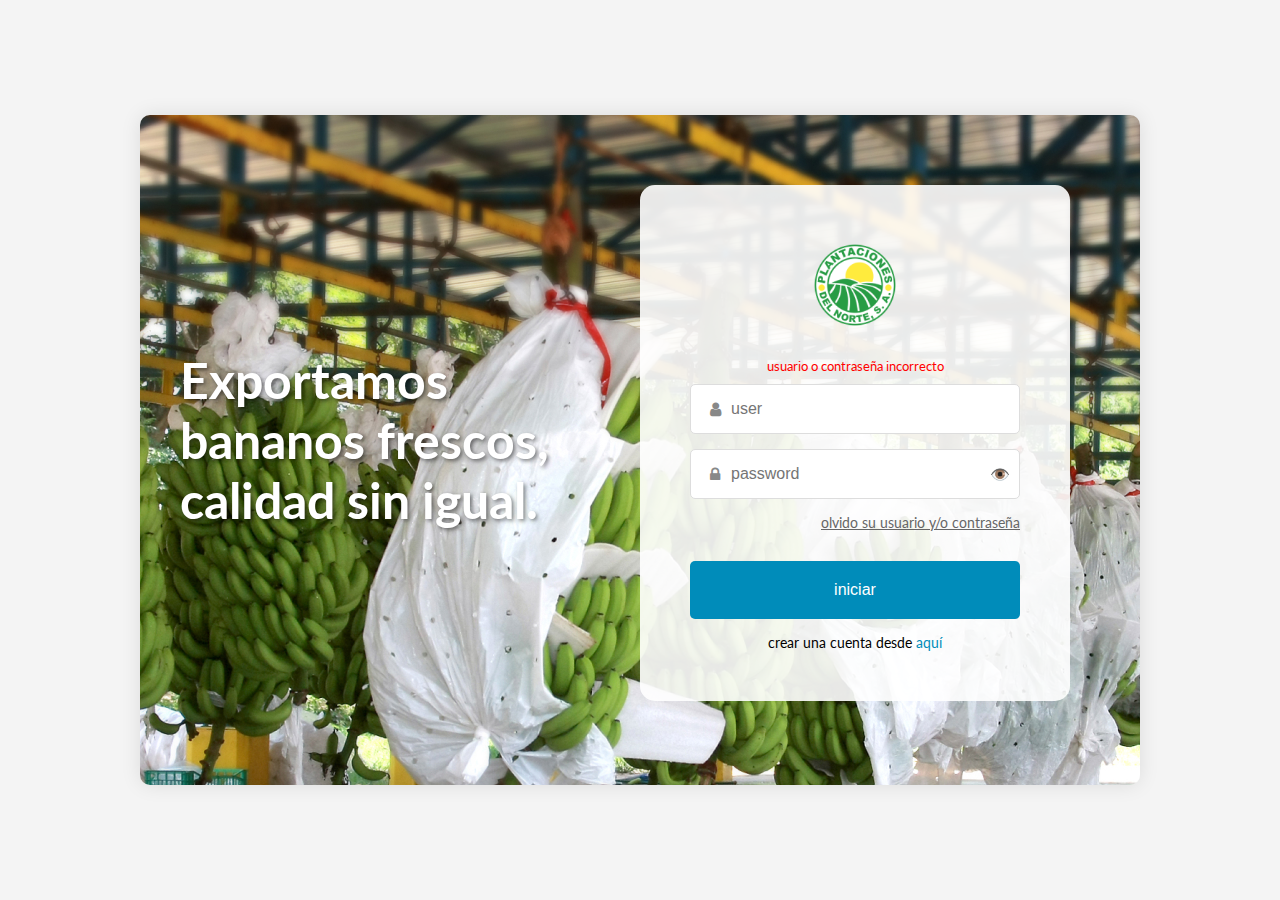
<file: index.html>
<!DOCTYPE html>
<html lang="es">
<head>
    <meta charset="UTF-8">
    <meta name="viewport" content="width=device-width, initial-scale=1.0">
    <link rel="stylesheet" href="./css/font-awesome.min.css">
    <link rel="stylesheet" href="./css/site.css">
    <link rel="preconnect" href="https://fonts.googleapis.com">
    <link rel="preconnect" href="https://fonts.gstatic.com" crossorigin>
    <link href="https://fonts.googleapis.com/css2?family=Lato:ital,wght@0,100;0,300;0,400;0,700;0,900;1,100;1,300;1,400;1,700;1,900&display=swap" rel="stylesheet">    
    <title>Exportamos bananos frescos</title>    
</head>
<body>
    <div class="container">
        <div class="banner">
            <h1>Exportamos<br>bananos frescos,<br>calidad sin igual.</h1>
        </div>
        <div class="login-form">
            <div class="logo">
                <img src="./img/logo.png" alt="Plantagiones del Norte S.A.">
            </div>
            <div class="error-message" role="alert">usuario o contraseña incorrecto</div>
            <form>
                <div class="form-group">
                    <i class="fa fa-user" aria-hidden="true"></i>
                    <input type="text" id="username" name="username" placeholder="user" required>
                </div>
                <div class="form-group">
                    <i class="fa fa-lock" aria-hidden="true"></i>
                    <input type="password" id="password" name="password" placeholder="password" required>
                    <span class="password-toggle" onclick="togglePassword()">👁️</span>
                </div>
                <div class="forgot-password">
                    <a href="#">olvido su usuario y/o contraseña</a>
                </div>
                <button type="submit" class="login-button">iniciar</button>
            </form>
            <div class="create-account">
                crear una cuenta desde <a href="#">aquí</a>
            </div>
        </div>
    </div>
    <script>
        function togglePassword() {
            var passwordInput = document.getElementById("password");
            var toggleIcon = document.querySelector(".password-toggle");
            if (passwordInput.type === "password") {
                passwordInput.type = "text";
                toggleIcon.textContent = "👁️‍🗨️";
            } else {
                passwordInput.type = "password";
                toggleIcon.textContent = "👁️";
            }
        }
    </script>
</body>
</html>
</file>
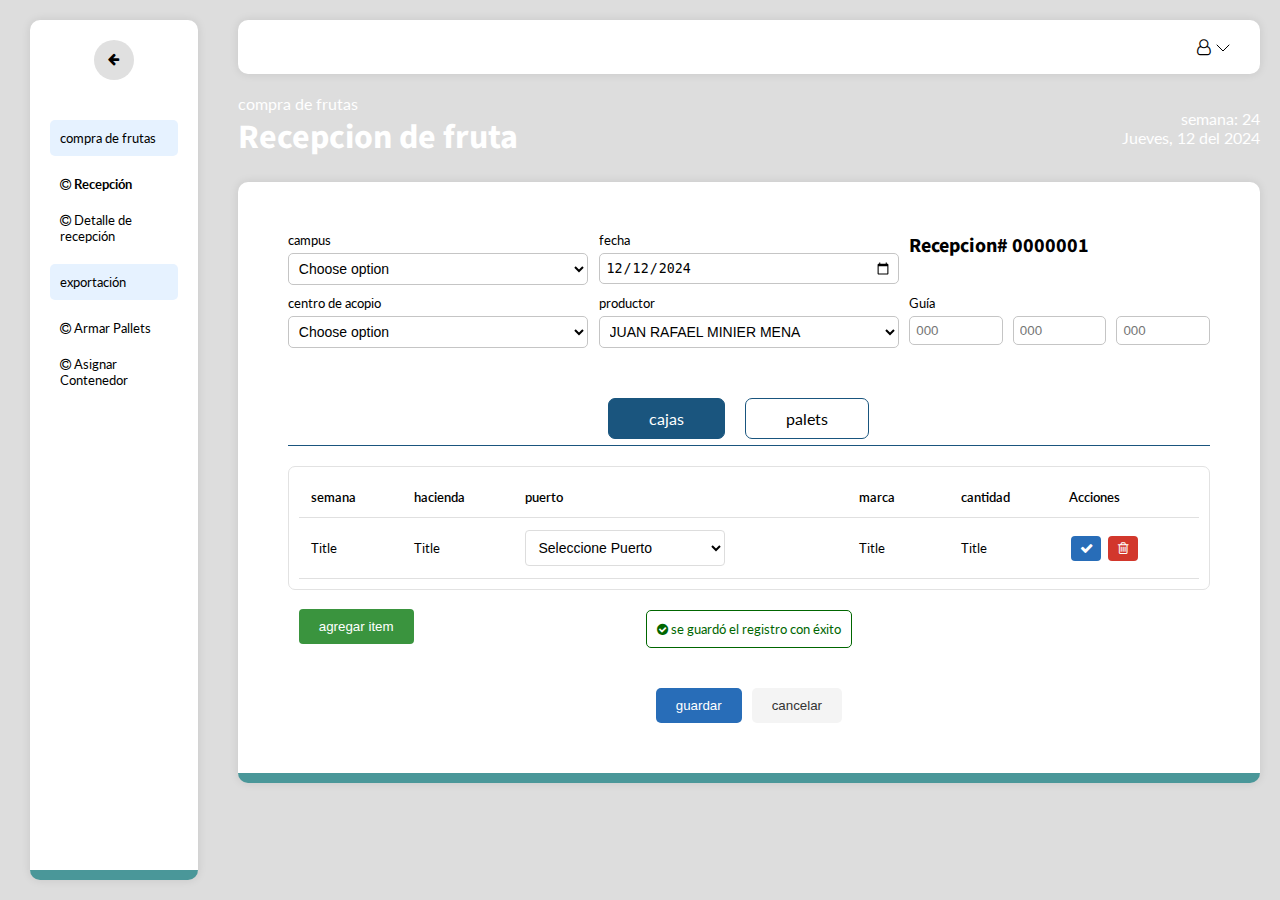
<file: cajas.html>
<!DOCTYPE html>
<html lang="es">
<head>
    <meta charset="UTF-8">
    <meta name="viewport" content="width=device-width, initial-scale=1.0">
    <link rel="preconnect" href="https://fonts.googleapis.com">
    <link rel="stylesheet" href="./css/dash.css">
    <link rel="stylesheet" href="./css/table.css">
    <script type="text/javascript" src="./js/table.js"></script>
    <link rel="stylesheet" href="./css/font-awesome.min.css">
    <link rel="preconnect" href="https://fonts.gstatic.com" crossorigin>
    <link href="https://fonts.googleapis.com/css2?family=Lato:ital,wght@0,100;0,300;0,400;0,700;0,900;1,100;1,300;1,400;1,700;1,900&display=swap" rel="stylesheet">
    <link href="https://fonts.googleapis.com/css2?family=Lato:ital,wght@0,100;0,300;0,400;0,700;0,900;1,100;1,300;1,400;1,700;1,900&family=Source+Sans+3:ital,wght@0,200..900;1,200..900&display=swap" rel="stylesheet">
    <title>Recepcion de fruta</title>
   
</head>
<body>
    <aside class="sidebar">
        <button class="sidebar-toggle" aria-label="Toggle Sidebar">
            <i class="fa fa-bars" aria-hidden="true"></i>
            <i class="fa fa-arrow-left" aria-hidden="true"></i>
        </button>
        <div class="menu-section">
            <div class="menu-title"><i class="fa fa-cog" aria-hidden="true"></i><span>compra de frutas</span></div>
            <div class="menu-item active"><i class="fa fa-copyright" aria-hidden="true"></i> <span> Recepción</span></div>
            <div class="menu-item"><i class="fa fa-copyright" aria-hidden="true"></i> <span> Detalle de recepción</span></div>
        </div>
        <div class="menu-section">
            <div class="menu-title"><i class="fa fa-cog" aria-hidden="true"></i><span>exportación</span></div>
            <div class="menu-item"><i class="fa fa-copyright" aria-hidden="true"></i><span> Armar Pallets</span> </div>
            <div class="menu-item"><i class="fa fa-copyright" aria-hidden="true"></i> <span></span> Asignar Contenedor</div></span></div>
        </div>
    </aside>
    <main class="main-content">
        <div class="main-content-header">
            <div class="user-menu">
                <div class="user-icon" id="userMenuToggle" aria-haspopup="true" aria-expanded="false">
                    <i class="fa fa-user-o" aria-hidden="true"></i>
                    <img src="./img/chevron-down.svg" />
                </div>
                <div class="popup-menu" id="popupMenu" role="menu">
                    <div class="user-info">
                        <div class="user-name">Michael Jiménez</div>
                        <div class="user-role">Administrador</div>
                    </div>
                    <ul class="menu-options">
                        <li role="menuitem">
                            <span class="menu-icon">€</span>
                            menu option 1
                        </li>
                        <li role="menuitem">
                            <span class="menu-icon">€</span>
                            menu option 2
                        </li>
                    </ul>
                </div>
            </div>
        </div>
        <div class="header">
            <div>
                <div>compra de frutas</div>
                <h1 class="title source-sans-3-700">Recepcion de fruta</h1>
            </div>
            <div class="date">
                <div>semana: 24</div>
                <div>Jueves, 12 del 2024</div>
            </div>
        </div>
        <div class="main-content-form">
            <form>
                <div class="form-container">
                    <div class="form-group">
                        <label for="campus">campus</label>
                        <select id="campus" required>
                            <option value="">Choose option</option>
                        </select>
                    </div>
                    <div class="form-group">
                        <label for="fecha">fecha</label>
                        <input type="date" id="fecha" value="2024-12-12" required>
                    </div>
                    <div class="form-group">
                        <label for="recepcion" class="recepcion-number source-sans-3-700">Recepcion# 0000001</label>
                    </div>
                    <div class="form-group">
                        <label for="centro">centro de acopio</label>
                        <select id="centro" required>
                            <option value="">Choose option</option>
                        </select>
                    </div>
                    <div class="form-group">
                        <label for="productor">productor</label>
                        <select id="productor" required>
                            <option value="">Choose option</option>
                            <option value="0">Seleccione Productor</option>
	<option selected="selected" value="00022">JUAN RAFAEL  MINIER MENA</option>
	<option value="00068">FINCA BILLY</option>
	<option value="00070">FINCA FERNANDEZ</option>
	<option value="00071">FINCA MOTA</option>
	<option value="00072">FINCA YAQUE</option>
	<option value="00077">BANELINO S,A,</option>
	<option value="00174">JUAN CARLOS FILPO CASTILLO</option>
	<option value="01184">HAROLD ROBLES</option>
	<option value="01223">GRUPO BANAMIEL, S.A.S.</option>
	<option value="01273">ASOCIACION DE PRODUCTORES DE BANANOS LAS MERCEDES, Inc.</option>
	<option value="01420">FINCA LIMONES</option>
	<option value="01487">ASOBANU, S.A</option>
	<option value="01691">MANUEL ANDRES PEREZ VASQUEZ</option>
	<option value="01799">ASOCIACION  AGRICOLA NOROESTANA  INC (ASOANOR)</option>
	<option value="01854">ASOC. DE PRODUCTORES EXPORTADORES DE BANANO DE MONTECRISTI</option>
	<option value="01855">PLANTACIONES AGRICOLAS MANZANILLO S.R.L.</option>
	<option value="02187">JOSE DOLORES TAVAREZ TAVAREZ</option>
	<option value="02244">KELLISA II S A</option>
	<option value="02252">BANANOSA, S.A.</option>
	<option value="02326">ASOCIACION DE PRODUCTORES DE FRUTAS DEL NOROESTE INC</option>
	<option value="02387">ED &amp; RAC PRODUCCIONES BANANERAS, SRL</option>
	<option value="02434">Hispaniola Fresh Fruit Co. S.A.</option>
	<option value="02663">ASOCIACION DE BANANEROS DE GUATAPANAL (ASOBAGUA)</option>
	<option value="02962">Global Banana Fruit, S.R.L.</option>
	<option value="02997">ASOCIACION AGRICOLA MONTE DE SION, INC</option>
	<option value="03044">ASOCIACION DE PRODUCTORES AGRICOLAS ABRAHAM RODRIGUEZ, Inc.</option>
	<option value="03048">PLANTACIONES AGRICOLAS MANZANILLO, SRL-FINCA VILLA SINDA</option>
	<option value="03054">APROBAPAVER</option>
	<option value="03110">Filpo Agroindustrial SRL</option>
	<option value="03142">Asociación de productores Agrícolas Colibrí (APROACO).</option>
	<option value="03144">Cooperativa Agropecuaria de los empleados de Ekoban, Inc.</option>
	<option value="03146">AMERICO AUGUSTO RODRIGUEZ RODRIGUEZ</option>
	<option value="03152">COOPERATIVA AGROPECUARIA Y DE SERVICIOS MULTIPLES DE BANANEROS DOMINICANOS</option>
	<option value="03153">Asociacion de Agricultores Ramon Antonio Cruz, Inc.</option>
	<option value="03154">ALBA YUDI SANCHEZ ESPINAL</option>
	<option value="03157">DOLORES NEREIDA ALFAU</option>
	<option value="03160">PLANTACIONES JORGE SRL</option>
	<option value="03161">Finca La Bendicion De Dios</option>
	<option value="03162">ASOCIACION DE PRODUCTORES BANANOS DEL YAQUE</option>
	<option value="03164">JULITA BEATRIZ COMA MINGUEZ</option>
	<option value="03166">Christian Gonell Cruz</option>
	<option value="03167">PROYECTO BANANERO DEL NOROESTE PROBANOR SRL</option>
	<option value="03168">ASOCIACION DE PEQUEÑOS PRODUCTORES LA SANTA CRUZ, INC</option>
	<option value="03174">AGROPECUARIA LA VIGIA SRL</option>
	<option value="03179">SIANFFREY CRUZ CEBALLO-HACIENDA CRUZ AGROINDUSTRIAL</option>
	<option value="03188">PORFIRIO DE JESUS ACOSTA GIL</option>
	<option value="03189">ASOCIACION AGRICOLA BANANA DULCE, INC</option>
	<option value="03190">LIMONES BIOLOGICOS DE SOSA SRL</option>
	<option value="03193">FERNANDO ANTONIO ESTEVEZ ESTEVEZ</option>
	<option value="03195">Asociacion de Productores y Exportadores Agroecologicos</option>
	<option value="03196">ASOCIACION DE BANANEROS DE LA LINEA, INC.</option>
                        </select>
                    </div>
                    <div class="form-group">
                        <label>Guía</label>
                        <div style="display: flex; gap: 10px;">
                            <input type="text" placeholder="000" style="width: 33%;">
                            <input type="text" placeholder="000" style="width: 33%;">
                            <input type="text" placeholder="000" style="width: 33%;">
                        </div>
                    </div>
                </div>
                <div class="tabs">
                    <div class="tab active">cajas</div>
                    <div class="tab">palets</div>
                </div>
                <div class="container-table">
                    <table id="editableTable">
                        <thead>
                            <tr>
                                <th>semana</th>
                                <th>hacienda</th>
                                <th>puerto</th>
                                <th>marca</th>
                                <th>cantidad</th>
                                <th>Acciones</th>
                            </tr>
                        </thead>
                        <tbody>
                            <tr>
                                <td class="editable" contenteditable="true" data-label="semana">Title</td>
                                <td class="editable" contenteditable="true" data-label="hacienda">Title</td>
                                <td data-label="puerto">
                                    <select>
                                        <option value="0">Seleccione Puerto</option>
                                        <option value="049">AEROPUERTO JUAN SANTA MARIA</option>
                                        <option value="012">ANTWERP</option>
                                        <option value="060">DUBLIN</option>
                                        <option value="026">HAMBURG</option>
                                        <option value="047">HELSINGBORG, SWEDEN</option>
                                        <option value="007">PORTSMOUTH</option>
                                        <option value="002">PUERTO MANZANILLO</option>
                                        <option value="048">ROTTERDAM</option>
                                        <option value="054">VLISSINGEN, FLUSHING</option>
                                    </select>
                                </td>
                                <td class="editable" contenteditable="true" data-label="marca">Title</td>
                                <td class="editable" contenteditable="true" data-label="cantidad">Title</td>
                                <td data-label="Acciones">
                                    <button class="button button-primary update-btn"><i class="fa fa-check" aria-hidden="true"></i></button>
                                    <button class="button delete-btn"><i class="fa fa-trash-o" aria-hidden="true"></i></button>
                                </td>
                            </tr>
                        </tbody>
                    </table>
                    <button class="add-row">agregar item</button>

                    <div class="popup-overlay" id="deleteConfirmPopup">
                        <div class="popup">
                            <p>¿Está seguro de que desea eliminar esta fila?</p>
                            <button class="popup-btn popup-btn-confirm" id="confirmDelete">Sí, eliminar</button>
                            <button class="popup-btn popup-btn-cancel" id="cancelDelete">Cancelar</button>
                        </div>
                    </div>
                
                </div>
                <div>
                <div class="content-message">    
                    <div class="success-message">
                        <i class="fa fa-check-circle" aria-hidden="true"></i> se guardó el registro con éxito
                    </div>
                </div>
                <div class="button-group">
                    <button type="submit" class="button button-primary">guardar</button>
                    <button type="button" class="button button-secondary">cancelar</button>
                </div>
            </form>
        </div>
    </main>
    <script>
        const userMenuToggle = document.getElementById('userMenuToggle');
        const popupMenu = document.getElementById('popupMenu');

        userMenuToggle.addEventListener('click', function() {
            popupMenu.classList.toggle('show');
            this.setAttribute('aria-expanded', popupMenu.classList.contains('show'));
        });

        document.addEventListener('click', function(event) {
            if (!userMenuToggle.contains(event.target) && !popupMenu.contains(event.target)) {
                popupMenu.classList.remove('show');
                userMenuToggle.setAttribute('aria-expanded', 'false');
            }
        });
        
        document.querySelector('.sidebar-toggle').addEventListener('click', function() {
            document.querySelector('.sidebar').classList.toggle('collapsed');
        });
    </script>
</body>
</html>
</file>
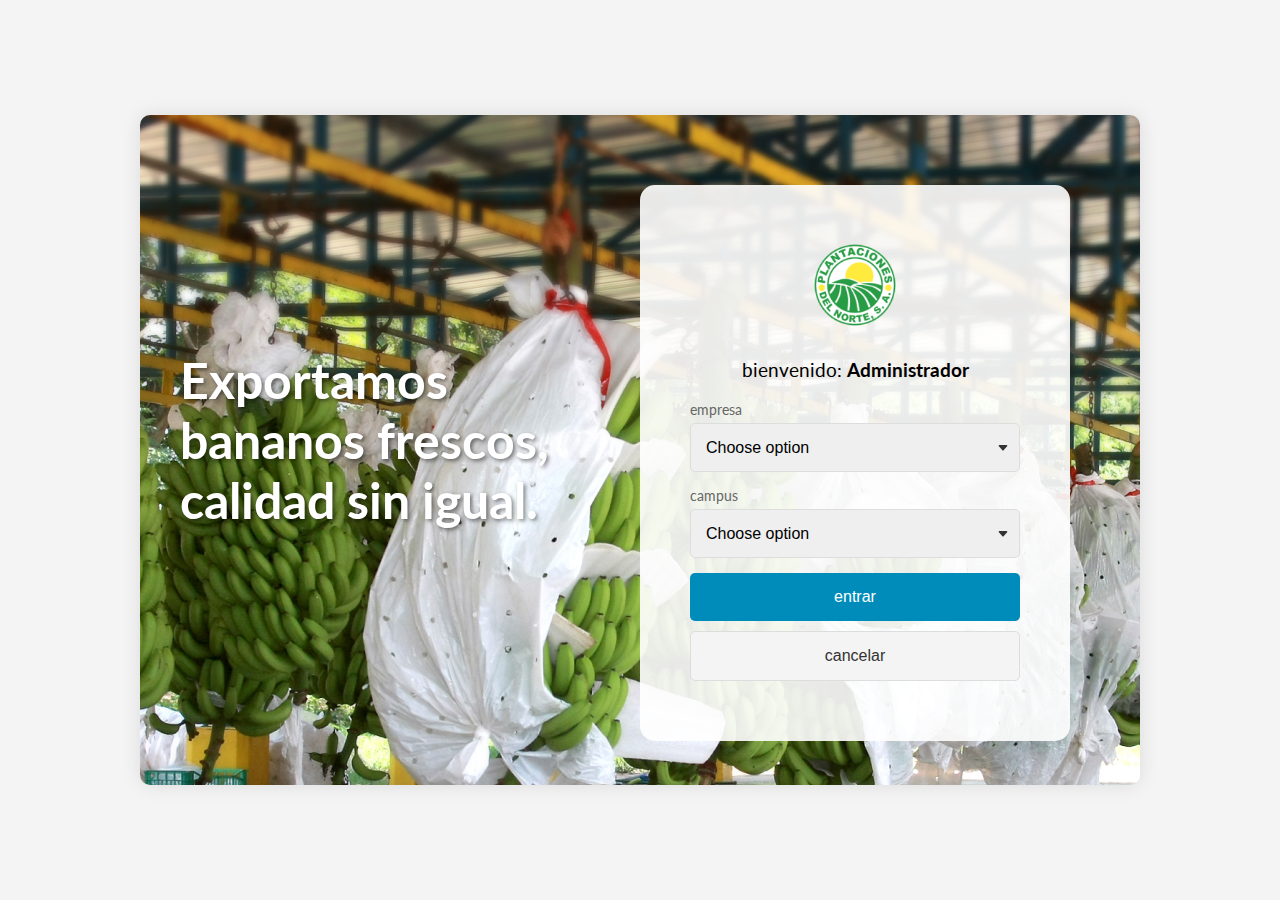
<file: campus.html>
<!DOCTYPE html>
<html lang="es">
<head>
    <meta charset="UTF-8">
    <meta name="viewport" content="width=device-width, initial-scale=1.0">
    <title>Exportamos bananos frescos</title>
    <link rel="stylesheet" href="./css/site.css">
    <link rel="preconnect" href="https://fonts.googleapis.com">
    <link rel="preconnect" href="https://fonts.gstatic.com" crossorigin>
    <link href="https://fonts.googleapis.com/css2?family=Lato:ital,wght@0,100;0,300;0,400;0,700;0,900;1,100;1,300;1,400;1,700;1,900&display=swap" rel="stylesheet">    
</head>
<body>
    <div class="container">
        <div class="banner">
            <h1>Exportamos<br>bananos frescos,<br>calidad sin igual.</h1>
        </div>
        <div class="login-form">
            <div class="logo">
                <img src="./img/logo.png" alt="Plantagiones del Norte S.A.">
            </div>
            <div class="welcome-message">
                <p>bienvenido: <strong>Administrador</strong></p>
            </div>
            <form>
                <div class="form-group">
                    <label for="empresa">empresa</label>
                    <select id="empresa" name="empresa" required>
                        <option value="">Choose option</option>
                        <option value="empresa1">Empresa 1</option>
                        <option value="empresa2">Empresa 2</option>
                    </select>
                </div>
                <div class="form-group">
                    <label for="campus">campus</label>
                    <select id="campus" name="campus" required>
                        <option value="">Choose option</option>
                        <option value="campus1">Campus 1</option>
                        <option value="campus2">Campus 2</option>
                    </select>
                </div>
                <button type="submit" class="button button-primary">entrar</button>
                <button type="button" class="button button-secondary">cancelar</button>
            </form>
            
        </div>
    </div>
</body>
</html>
</file>
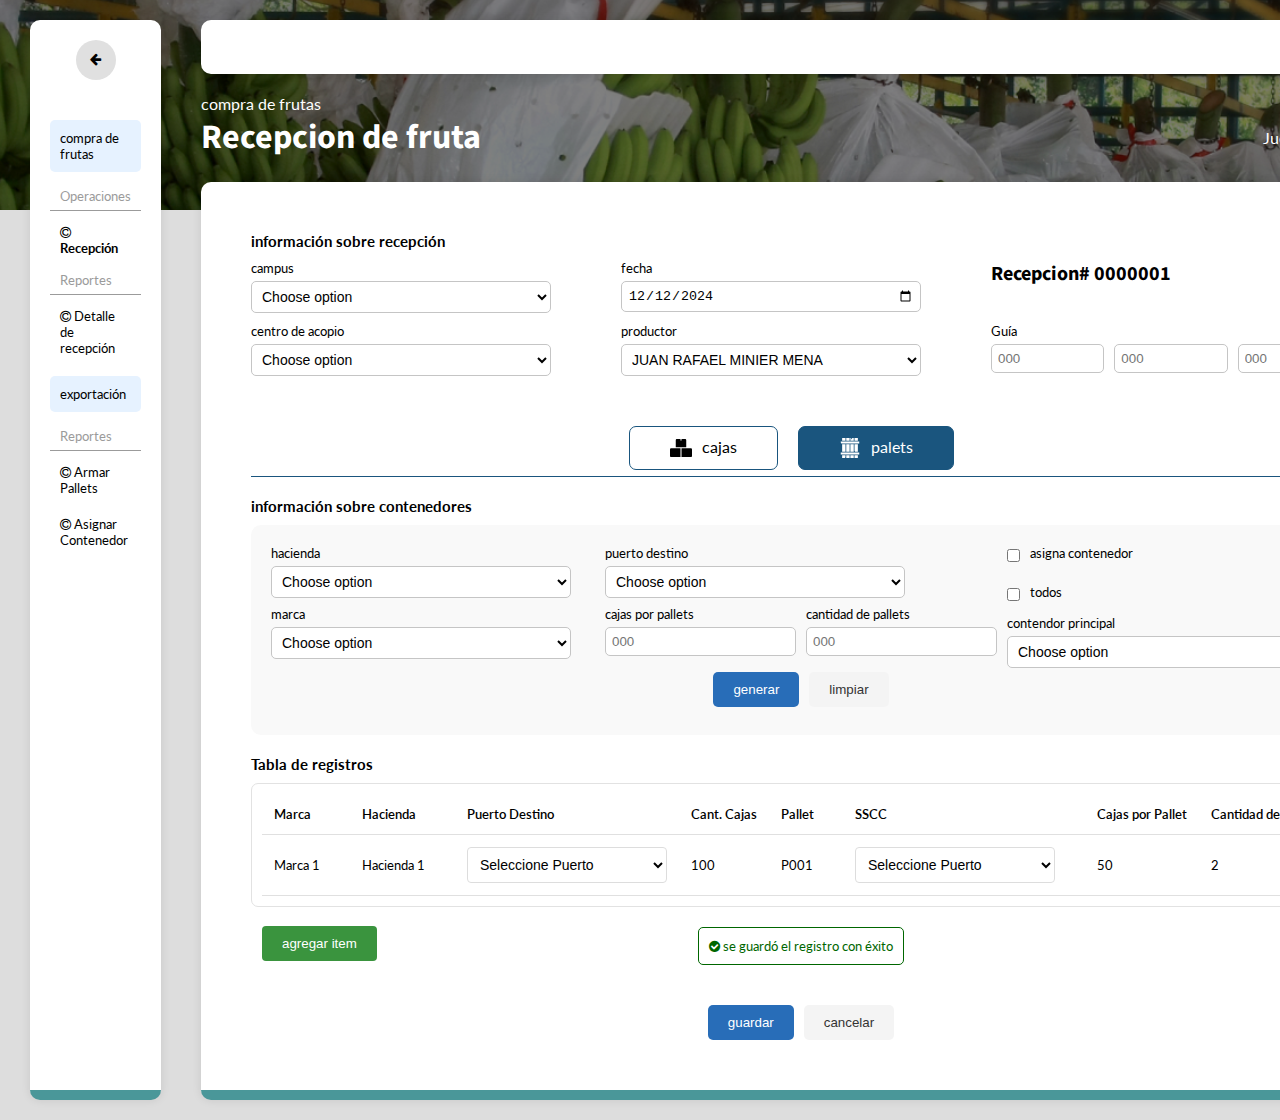
<file: pallets.html>
<!DOCTYPE html>
<html lang="es">
<head>
    <meta charset="UTF-8">
    <meta name="viewport" content="width=device-width, initial-scale=1.0">
    <link rel="preconnect" href="https://fonts.googleapis.com">
    <link rel="stylesheet" href="./css/dash.css">
    <link rel="stylesheet" href="./css/table.css">
    <script type="text/javascript" src="./js/tablePallets.js"></script>
    <link rel="stylesheet" href="./css/font-awesome.min.css">
    <link rel="preconnect" href="https://fonts.gstatic.com" crossorigin>
    <link href="https://fonts.googleapis.com/css2?family=Lato:ital,wght@0,100;0,300;0,400;0,700;0,900;1,100;1,300;1,400;1,700;1,900&display=swap" rel="stylesheet">
    <link href="https://fonts.googleapis.com/css2?family=Lato:ital,wght@0,100;0,300;0,400;0,700;0,900;1,100;1,300;1,400;1,700;1,900&family=Source+Sans+3:ital,wght@0,200..900;1,200..900&display=swap" rel="stylesheet">
    <title>Recepcion de fruta</title>
   
</head>
<body>
    <div class="backimage"></div>
    <aside class="sidebar">
        <button class="sidebar-toggle" aria-label="Toggle Sidebar">
            <i class="fa fa-bars" aria-hidden="true"></i>
            <i class="fa fa-arrow-left" aria-hidden="true"></i>
        </button>
        <div class="menu-section">
            <div class="menu-title"><i class="fa fa-cog" aria-hidden="true"></i><span>compra de frutas</span></div>
            <div class="menu-sub-item"><span>Operaciones</span></div>
            <div class="menu-item active"><i class="fa fa-copyright" aria-hidden="true"></i> <span> Recepción</span></div>
            <div class="menu-sub-item"><span>Reportes</span></div>
            <div class="menu-item"><i class="fa fa-copyright" aria-hidden="true"></i> <span> Detalle de recepción</span></div>
        </div>
        <div class="menu-section">
            <div class="menu-title"><i class="fa fa-cog" aria-hidden="true"></i><span>exportación</span></div>
            <div class="menu-sub-item"><span>Reportes</span></div>
            <div class="menu-item"><i class="fa fa-copyright" aria-hidden="true"></i><span> Armar Pallets</span> </div>
            <div class="menu-item"><i class="fa fa-copyright" aria-hidden="true"></i> <span></span> Asignar Contenedor</div></span></div>
        </div>
    </aside>
    <main class="main-content">
        <div class="main-content-header">
            <div class="user-menu">
                <div class="user-icon" id="userMenuToggle" aria-haspopup="true" aria-expanded="false">
                    <i class="fa fa-user-o" aria-hidden="true"></i>
                    <img src="./img/chevron-down.svg" />
                </div>
                <div class="popup-menu" id="popupMenu" role="menu">
                    <div class="user-info">
                        <div class="user-name">Michael Jiménez</div>
                        <div class="user-role">Administrador</div>
                    </div>
                    <ul class="menu-options">
                        <li role="menuitem">
                            <span class="menu-icon">€</span>
                            menu option 1
                        </li>
                        <li role="menuitem">
                            <span class="menu-icon">€</span>
                            menu option 2
                        </li>
                    </ul>
                </div>
            </div>
        </div>
        <div class="header">
            <div>
                <div>compra de frutas</div>
                <h1 class="title source-sans-3-700">Recepcion de fruta</h1>
            </div>
            <div class="date">
                <div>semana: 24</div>
                <div>Jueves, 12 del 2024</div>
            </div>
        </div>
        <div class="main-content-form">
            <form>
                <h3>información sobre recepción</h3>
                <div class="form-container">
                    <div class="form-group">
                        <label for="campus">campus</label>
                        <select id="campus" required>
                            <option value="">Choose option</option>
                        </select>
                    </div>
                    <div class="form-group">
                        <label for="fecha">fecha</label>
                        <input type="date" id="fecha" value="2024-12-12" required>
                    </div>
                    <div class="form-group">
                        <label for="recepcion" class="recepcion-number source-sans-3-700">Recepcion# 0000001</label>
                    </div>
                    <div class="form-group">
                        <label for="centro">centro de acopio</label>
                        <select id="centro" required>
                            <option value="">Choose option</option>
                        </select>
                    </div>
                    <div class="form-group">
                        <label for="productor">productor</label>
                        <select id="productor" required>
                            <option value="">Choose option</option>
                            <option value="0">Seleccione Productor</option>
	<option selected="selected" value="00022">JUAN RAFAEL  MINIER MENA</option>
	<option value="00068">FINCA BILLY</option>
	<option value="00070">FINCA FERNANDEZ</option>
	<option value="00071">FINCA MOTA</option>
	<option value="00072">FINCA YAQUE</option>
	<option value="00077">BANELINO S,A,</option>
	<option value="00174">JUAN CARLOS FILPO CASTILLO</option>
	<option value="01184">HAROLD ROBLES</option>
	<option value="01223">GRUPO BANAMIEL, S.A.S.</option>
	<option value="01273">ASOCIACION DE PRODUCTORES DE BANANOS LAS MERCEDES, Inc.</option>
	<option value="01420">FINCA LIMONES</option>
	<option value="01487">ASOBANU, S.A</option>
	<option value="01691">MANUEL ANDRES PEREZ VASQUEZ</option>
	<option value="01799">ASOCIACION  AGRICOLA NOROESTANA  INC (ASOANOR)</option>
	<option value="01854">ASOC. DE PRODUCTORES EXPORTADORES DE BANANO DE MONTECRISTI</option>
	<option value="01855">PLANTACIONES AGRICOLAS MANZANILLO S.R.L.</option>
	<option value="02187">JOSE DOLORES TAVAREZ TAVAREZ</option>
	<option value="02244">KELLISA II S A</option>
	<option value="02252">BANANOSA, S.A.</option>
	<option value="02326">ASOCIACION DE PRODUCTORES DE FRUTAS DEL NOROESTE INC</option>
	<option value="02387">ED &amp; RAC PRODUCCIONES BANANERAS, SRL</option>
	<option value="02434">Hispaniola Fresh Fruit Co. S.A.</option>
	<option value="02663">ASOCIACION DE BANANEROS DE GUATAPANAL (ASOBAGUA)</option>
	<option value="02962">Global Banana Fruit, S.R.L.</option>
	<option value="02997">ASOCIACION AGRICOLA MONTE DE SION, INC</option>
	<option value="03044">ASOCIACION DE PRODUCTORES AGRICOLAS ABRAHAM RODRIGUEZ, Inc.</option>
	<option value="03048">PLANTACIONES AGRICOLAS MANZANILLO, SRL-FINCA VILLA SINDA</option>
	<option value="03054">APROBAPAVER</option>
	<option value="03110">Filpo Agroindustrial SRL</option>
	<option value="03142">Asociación de productores Agrícolas Colibrí (APROACO).</option>
	<option value="03144">Cooperativa Agropecuaria de los empleados de Ekoban, Inc.</option>
	<option value="03146">AMERICO AUGUSTO RODRIGUEZ RODRIGUEZ</option>
	<option value="03152">COOPERATIVA AGROPECUARIA Y DE SERVICIOS MULTIPLES DE BANANEROS DOMINICANOS</option>
	<option value="03153">Asociacion de Agricultores Ramon Antonio Cruz, Inc.</option>
	<option value="03154">ALBA YUDI SANCHEZ ESPINAL</option>
	<option value="03157">DOLORES NEREIDA ALFAU</option>
	<option value="03160">PLANTACIONES JORGE SRL</option>
	<option value="03161">Finca La Bendicion De Dios</option>
	<option value="03162">ASOCIACION DE PRODUCTORES BANANOS DEL YAQUE</option>
	<option value="03164">JULITA BEATRIZ COMA MINGUEZ</option>
	<option value="03166">Christian Gonell Cruz</option>
	<option value="03167">PROYECTO BANANERO DEL NOROESTE PROBANOR SRL</option>
	<option value="03168">ASOCIACION DE PEQUEÑOS PRODUCTORES LA SANTA CRUZ, INC</option>
	<option value="03174">AGROPECUARIA LA VIGIA SRL</option>
	<option value="03179">SIANFFREY CRUZ CEBALLO-HACIENDA CRUZ AGROINDUSTRIAL</option>
	<option value="03188">PORFIRIO DE JESUS ACOSTA GIL</option>
	<option value="03189">ASOCIACION AGRICOLA BANANA DULCE, INC</option>
	<option value="03190">LIMONES BIOLOGICOS DE SOSA SRL</option>
	<option value="03193">FERNANDO ANTONIO ESTEVEZ ESTEVEZ</option>
	<option value="03195">Asociacion de Productores y Exportadores Agroecologicos</option>
	<option value="03196">ASOCIACION DE BANANEROS DE LA LINEA, INC.</option>
                        </select>
                    </div>
                    <div class="form-group">
                        <label>Guía</label>
                        <div style="display: flex; gap: 10px;">
                            <input type="text" placeholder="000" style="width: 33%;">
                            <input type="text" placeholder="000" style="width: 33%;">
                            <input type="text" placeholder="000" style="width: 33%;">
                        </div>
                    </div>
                </div>
                <div class="tabs">
                    <div class="tab"><img src="./img/boxes.svg"/>cajas</div>
                    <div class="tab active"><img src="./img/packed.svg"/> palets</div>
                </div>
                <h3>información sobre contenedores</h3>
                <div class="form-container cont-pallets">
                    <div class="form-group">
                        <div class="form-group sub-form-group">
                            <label for="campus">hacienda</label>
                            <select id="campus" required>
                                <option value="">Choose option</option>
                            </select>
                        </div>
                        <div class="form-group sub-form-group">
                            <label for="centro">marca</label>
                            <select id="centro" required>
                                <option value="">Choose option</option>
                            </select>
                        </div>
                    </div>

                    <div class="form-group">
                        <div class="form-group sub-form-group">
                            <label for="centro">puerto destino</label>
                            <select id="centro" required>
                                <option value="">Choose option</option>
                            </select>
                        </div>
                        <div class="form-group sub-form-group">
                            <div style="display: flex; gap: 10px;">
                                <div class="form-group">
                                    <label>cajas por pallets</label>
                                    <input type="text" placeholder="000">
                                </div>
                                <div class="form-group">
                                    <label>cantidad de pallets</label>
                                    <input type="text" placeholder="000">
                                </div>
                            </div>
                            <br />
                            <div class="button-group">
                                <button type="submit" class="button button-primary">generar</button>
                                <button type="button" class="button button-secondary">limpiar</button>
                            </div>
                        </div>
                    </div>
                    <div class="form-group">
                        <div class="checkbox-group sub-form-group">
                            <input type="checkbox" id="asigna-contenedor" name="asigna-contenedor">
                            <label for="asigna-contenedor">asigna contenedor</label>
                        </div>
                        <div class="form-group ">
                            <div class="checkbox-group">
                                <input type="checkbox" id="asigna-contenedor" name="asigna-contenedor">
                                <label for="asigna-contenedor">todos</label>
                            </div>
                        </div>
                        <div class="form-group">
                            <label for="centro">contendor principal</label>
                            <select id="centro" required>
                                <option value="">Choose option</option>
                            </select>
                        </div>
                    </div>
                </div>

                <h3>Tabla de registros</h3>
                <div class="container-table">
                    <table id="editableTable">
                        <thead>
                            <tr>
                                <th>Marca</th>
                                <th>Hacienda</th>
                                <th>Puerto Destino</th>
                                <th>Cant. Cajas</th>
                                <th>Pallet</th>
                                <th>SSCC</th>
                                <th>Cajas por Pallet</th>
                                <th>Cantidad de Pallets</th>
                                <th>Contenedor</th>
                                <th>Cont. Principal</th>
                                <th>Acciones</th>
                            </tr>
                        </thead>
                        <tbody>
                            <tr>
                                <td class="editable" contenteditable="true" data-label="Marca">Marca 1</td>
                                <td class="editable" contenteditable="true" data-label="Hacienda">Hacienda 1</td>
                                <td data-label="Puerto Destino">
                                    <select>
                                        <option value="0">Seleccione Puerto</option>
                                        <option value="049">AEROPUERTO JUAN SANTA MARIA</option>
                                        <option value="012">ANTWERP</option>
                                        <option value="060">DUBLIN</option>
                                        <option value="026">HAMBURG</option>
                                        <option value="047">HELSINGBORG, SWEDEN</option>
                                        <option value="007">PORTSMOUTH</option>
                                        <option value="002">PUERTO MANZANILLO</option>
                                        <option value="048">ROTTERDAM</option>
                                        <option value="054">VLISSINGEN, FLUSHING</option>
                                    </select>
                                </td>
                                <td class="editable" contenteditable="true" data-label="Cant. Cajas">100</td>
                                <td class="editable" contenteditable="true" data-label="Pallet">P001</td>
                                <td class="editable" contenteditable="true" data-label="SSCC">
                                    <select>
                                        <option value="0">Seleccione Puerto</option>
                                        <option value="049">AEROPUERTO JUAN SANTA MARIA</option>
                                        <option value="012">ANTWERP</option>
                                        <option value="060">DUBLIN</option>
                                        <option value="026">HAMBURG</option>
                                        <option value="047">HELSINGBORG, SWEDEN</option>
                                        <option value="007">PORTSMOUTH</option>
                                        <option value="002">PUERTO MANZANILLO</option>
                                        <option value="048">ROTTERDAM</option>
                                        <option value="054">VLISSINGEN, FLUSHING</option>
                                    </select>
                                </td>
                                <td class="editable" contenteditable="true" data-label="Cajas por Pallet">50</td>
                                <td class="editable" contenteditable="true" data-label="Cantidad de Pallets">2</td>
                                <td class="editable" contenteditable="true" data-label="Contenedor">CONT001</td>
                                <td data-label="Cont. Principal">
                                    <input type="checkbox" id="contPrincipal1" name="contPrincipal1">
                                    <label for="contPrincipal1">Principal</label>
                                </td>
                                <td data-label="Acciones" class="acc">
                                    <button class="button update-btn button-primary"><i class="fa fa-check" aria-hidden="true"></i></button>
                                    <button class="button delete-btn"><i class="fa fa-trash-o" aria-hidden="true"></i></button>
                                </td>
                            </tr>
                        </tbody>
                    </table>
                    <button class="add-row">agregar item</button>

                    <div class="popup-overlay" id="deleteConfirmPopup">
                        <div class="popup">
                            <p>¿Está seguro de que desea eliminar esta fila?</p>
                            <button class="popup-btn popup-btn-confirm" id="confirmDelete">Sí, eliminar</button>
                            <button class="popup-btn popup-btn-cancel" id="cancelDelete">Cancelar</button>
                        </div>
                    </div>
                
                </div>
                <div>
                <div class="content-message">    
                    <div class="success-message">
                        <i class="fa fa-check-circle" aria-hidden="true"></i> se guardó el registro con éxito
                    </div>
                </div>
                <div class="button-group">
                    <button type="submit" class="button button-primary">guardar</button>
                    <button type="button" class="button button-secondary">cancelar</button>
                </div>
            </form>
        </div>
    </main>
    <script>
        const userMenuToggle = document.getElementById('userMenuToggle');
        const popupMenu = document.getElementById('popupMenu');

        userMenuToggle.addEventListener('click', function() {
            popupMenu.classList.toggle('show');
            this.setAttribute('aria-expanded', popupMenu.classList.contains('show'));
        });

        document.addEventListener('click', function(event) {
            if (!userMenuToggle.contains(event.target) && !popupMenu.contains(event.target)) {
                popupMenu.classList.remove('show');
                userMenuToggle.setAttribute('aria-expanded', 'false');
            }
        });
        
        document.querySelector('.sidebar-toggle').addEventListener('click', function() {
            document.querySelector('.sidebar').classList.toggle('collapsed');
        });
    </script>
</body>
</html>
</file>
<file: css/site.css>
* {
            margin: 0;
            padding: 0;
            box-sizing: border-box;
        }
        .lato-thin {
            font-family: "Lato", sans-serif;
            font-weight: 100;
            font-style: normal;
            }

            .lato-light {
            font-family: "Lato", sans-serif;
            font-weight: 300;
            font-style: normal;
            }

            .lato-regular {
            font-family: "Lato", sans-serif;
            font-weight: 400;
            font-style: normal;
            }

            .lato-bold {
            font-family: "Lato", sans-serif;
            font-weight: 700;
            font-style: normal;
            }

            .lato-black {
            font-family: "Lato", sans-serif;
            font-weight: 900;
            font-style: normal;
            }

            .lato-thin-italic {
            font-family: "Lato", sans-serif;
            font-weight: 100;
            font-style: italic;
            }

            .lato-light-italic {
            font-family: "Lato", sans-serif;
            font-weight: 300;
            font-style: italic;
            }

            .lato-regular-italic {
            font-family: "Lato", sans-serif;
            font-weight: 400;
            font-style: italic;
            }

            .lato-bold-italic {
            font-family: "Lato", sans-serif;
            font-weight: 700;
            font-style: italic;
            }

            .lato-black-italic {
            font-family: "Lato", sans-serif;
            font-weight: 900;
            font-style: italic;
            }

        body {
            font-family: "Lato", sans-serif;
            background-color: #f4f4f4;
            display: flex;
            justify-content: center;
            align-items: center;
            min-height: 100vh;
            padding: 20px;
        }
        .container {
            background-image: url('../img/back_001.jpg');
            background-size: cover;
            background-position: center;
            border-radius: 10px;
            overflow: hidden;
            width: 100%;
            max-width: 1000px;
            display: flex;
            box-shadow: 0 0 20px rgba(0,0,0,0.1);
            position: relative;
            height: 670px;
        }
        .banner {
            flex: 1;
            padding: 40px;
            font-size: 20px;
            color: white;
            text-shadow: 2px 2px 4px rgba(0,0,0,0.5);
            display: flex;
            flex-direction: column;
            justify-content: center;
        }
        .banner h1 {
            font-size: 2.5em;
            font-weight: bold;
            margin-bottom: 20px;
        }
        .login-form {
            background: rgba(255, 255, 255, 0.9);
            padding: 50px;
            width: 430px;
            display: flex;
            flex-direction: column;
            justify-content: center;
            position: absolute;
            right: 70px;
            top: 70px;
            border-radius: 15px;
        }
        .logo {
            text-align: center;
            margin-bottom: 20px;
        }
        .logo img {
            width: 100px;
            height: auto;
        }
        .error-message {
            color: red;
            font-size: 0.8em;
            margin-bottom: 10px;
            text-align: center;
        }
        .form-group {
            margin-bottom: 15px;
            position: relative;
        }
        .form-group input {
            width: 100%;
            padding: 15px;
            border: 1px solid #ddd;
            border-radius: 5px;
            font-size: 1em;
        }
        .form-group i {
            position: absolute;
            top: 50%;
            transform: translateY(-50%);
            left: 20px;
            color: #888;
        }
        .form-group input[type="text"],
        .form-group input[type="password"] {
            padding-left: 40px;
        }
        .password-toggle {
            position: absolute;
            top: 50%;
            transform: translateY(-50%);
            right: 10px;
            cursor: pointer;
            color: #888;
        }
        .forgot-password {
            text-align: end;
            margin: 10px 0 30px;
            font-size: 0.9em;
            color: #666;
        }
        .forgot-password a{
            color: #666;
        }
        .login-button {
            width: 100%;
            padding: 20px;
            background-color: #008CBA;
            color: white;
            border: none;
            border-radius: 5px;
            cursor: pointer;
            font-size: 1em;
        }
        .create-account {
            text-align: center;
            margin-top: 15px;
            font-size: 0.9em;
        }
        .create-account a {
            color: #008CBA;
            text-decoration: none;
        }

       

        @media (max-width: 768px) {
            .container {
                flex-direction: column;
            }
            .banner {
                display: none;
            }
            .login-form {
                position: absolute;
                top: 50%;
                left: 50%;
                transform: translate(-50%, -50%);
            }
        }

        @media (max-width: 480px) {
            .login-form {
                transform: translate(-50%, -50%) scale(.8);
            }
        }

        @media (max-width: 376px) {
            .login-form {
                transform: translate(-50%, -50%) scale(.72);
            }
        }
        

        .welcome-message {
            text-align: center;
            margin-bottom: 20px;
            font-size: 1.2em;
        }

        .form-group label {
            display: block;
            margin-bottom: 5px;
            font-size: 0.9em;
            color: #666;
        }
        .form-group select {
            width: 100%;
            padding: 15px;
            border: 1px solid #ddd;
            border-radius: 5px;
            font-size: 1em;
            appearance: none;
            background-image: url("data:image/svg+xml,%3Csvg xmlns='http://www.w3.org/2000/svg' width='12' height='12' fill='%23333' viewBox='0 0 16 16'%3E%3Cpath d='M7.247 11.14 2.451 5.658C1.885 5.013 2.345 4 3.204 4h9.592a1 1 0 0 1 .753 1.659l-4.796 5.48a1 1 0 0 1-1.506 0z'/%3E%3C/svg%3E");
            background-repeat: no-repeat;
            background-position: right 10px center;
        }
        .button {
            width: 100%;
            padding: 15px;
            border: none;
            border-radius: 5px;
            cursor: pointer;
            font-size: 1em;
            margin-bottom: 10px;
        }
        .button-primary {
            background-color: #008CBA;
            color: white;
        }
        .button-secondary {
            background-color: #f4f4f4;
            color: #333;
            border: 1px solid #ddd;
        }
</file>
<file: css/dash.css>
* {
    margin: 0;
    padding: 0;
    box-sizing: border-box;
}
.source-sans-3-700 {
    font-family: "Source Sans 3", sans-serif;
    font-optical-sizing: auto;
    font-weight: 700;
    font-style: normal;
    }
.lato-thin {
font-family: "Lato", sans-serif;
font-weight: 100;
font-style: normal;
}

.lato-light {
font-family: "Lato", sans-serif;
font-weight: 300;
font-style: normal;
}

.lato-regular {
font-family: "Lato", sans-serif;
font-weight: 400;
font-style: normal;
}

.lato-bold {
font-family: "Lato", sans-serif;
font-weight: 700;
font-style: normal;
}

.lato-black {
font-family: "Lato", sans-serif;
font-weight: 900;
font-style: normal;
}

.lato-thin-italic {
font-family: "Lato", sans-serif;
font-weight: 100;
font-style: italic;
}

.lato-light-italic {
font-family: "Lato", sans-serif;
font-weight: 300;
font-style: italic;
}

.lato-regular-italic {
font-family: "Lato", sans-serif;
font-weight: 400;
font-style: italic;
}

.lato-bold-italic {
font-family: "Lato", sans-serif;
font-weight: 700;
font-style: italic;
}

.lato-black-italic {
font-family: "Lato", sans-serif;
font-weight: 900;
font-style: italic;
}
body {
    font-family: Arial, sans-serif;
    background: #ddd;
    display: flex;
    min-height: 100vh;
}
.backimage {
    position: absolute;
    width: 100%;
    height: 210px;
    background: #a6baa7;
    z-index: -1;
    background-image: url(../img/back_001.jpg);
    background-size: cover;
    background-position: center;
    filter: brightness(0.5);
}
.user-menu {
    position: relative;
    display: inline-block;
}
.user-icon {
    border-radius: 50%;
    display: flex;
    align-items: center;
    justify-content: center;
    cursor: pointer;
}
.dropdown-icon {
    margin-left: 5px;
    width: 0;
    height: 0;
    border-left: 5px solid transparent;
    border-right: 5px solid transparent;
    border-top: 5px solid #333;
}
.popup-menu {
    display: none;
    position: absolute;
    right: 0;
    background-color: white;
    min-width: 200px;
    box-shadow: 0 8px 16px 0 rgba(0,0,0,0.2);
    z-index: 1;
    border-radius: 8px;
    padding: 10px;
}
.popup-menu.show {
    display: block;
}
.user-info {
    text-align: center;
    padding: 10px 0;
    border-bottom: 1px solid #eee;
}
.user-name {
    font-weight: bold;
    margin-bottom: 5px;
}
.user-role {
    color: #666;
    font-size: 0.9em;
}
.menu-options {
    list-style-type: none;
    padding: 0;
    margin: 10px 0 0 0;
}
.menu-options li {
    padding: 10px;
    cursor: pointer;
}
.menu-options li:hover {
    background-color: #f5f5f5;
}
.menu-icon {
    margin-right: 10px;
    color: #999;
}

.sidebar {
    font-family: "Lato", sans-serif;
    max-width: 350px;
    background-color: #fff;
    padding: 20px;
    transition: transform 0.3s ease-in-out;
    border-radius: 10px;
    box-shadow: 0 0 10px rgba(0, 0, 0, 0.1);
    margin: 20px 20px 20px 30px;
    display: flex;
    flex-direction: column;
    justify-content: flex-start;
    font-size: 13px;
    position: relative;
    border-bottom: 10px solid #4a9799;
    padding-top: 100px;
}
.recepcion-number {
    font-size: 20px!important;
}
.sidebar.collapsed {
    width: 80px;
}
.sidebar .fa-bars {
    display: none;
}
.sidebar .fa-arrow-left {
    display: block;
}
.collapsed .fa-bars {
    display: block;
}
.collapsed .fa-arrow-left {
    display: none;
}

.collapsed .menu-item span {
    display: none;
}
.menu-title i {
    display: none;
}
.collapsed .menu-title i{
    display: block;
}
.collapsed .menu-title span{
    display: none;
}
.collapsed .menu-item {
    display: none;
}
.sidebar-toggle {
    background-color: #e0e0e0;
    border: none;
    border-radius: 50%;
    width: 40px;
    height: 40px;
    display: flex;
    align-items: center;
    justify-content: center;
    cursor: pointer;
    margin-bottom: 20px;
    position: absolute;
    top: 40px;
    left: 50%;
    transform: translate(-50%, -50%);
}
.menu-section {
    margin-bottom: 10px;
}
.menu-title {
    background-color: #e6f2ff;
    padding: 10px;
    border-radius: 5px;
    margin-bottom: 10px;
}
.menu-item {
    padding: 10px;
    cursor: pointer;
}
.menu-item.active {
    font-weight: bold;
}
.main-content {
    flex-grow: 1;
    margin: 20px;
    font-family: "Lato", sans-serif;
}
.main-content-form {
    flex-grow: 1;
    padding: 50px;
    background-color: #fff;
    font-size: 13px;
    border-radius: 10px;
    box-shadow: 0 0 10px rgba(0, 0, 0, 0.1);
    max-width: 1200px;
    margin: 0 auto;
    border-bottom: 10px solid #4a9799;
}
.main-content-header {
    flex-grow: 1;
    display: flex;
    justify-content: flex-end;
    padding: 15px 25px;
    background-color: #fff;
    border-radius: 10px;
    box-shadow: 0 0 10px rgba(0, 0, 0, 0.1);
}

.header {
    display: flex;
    justify-content: space-between;
    align-items: center;
    margin: 20px 0px;
    color: #fff;
}
.title {
    font-size: 34px;
    font-weight: bold;
}
.date {
    text-align: right;
}
.form-container {
    display: grid;
    grid-template-columns: repeat(3, 1fr);
    gap: 10px;
    margin-bottom: 20px;
}
.form-group {
    display: flex;
    flex-direction: column;
}
.form-group label {
    margin-bottom: 5px;
    font-size: 13px;
}
.form-group select,
.form-group input {
    padding: 6px;
    border: 1px solid #C5C5C5;
    border-radius: 5px;
    max-width: 300px;
}
.tabs {
    display: flex;
    margin-bottom: 20px;
    border-bottom: 1px solid #1a557e;
    justify-content: center;
    font-size: 16px;
    margin-top: 50px;
    padding-bottom: 6px;
}
form h3 {
    margin-bottom: 10px;
}
.tab {
    padding: 10px 40px;
    cursor: pointer;
    display: flex;
    gap: 10px;
    border: 1px solid #19557e;
    margin-right: 20px;
    border-radius: 7px;
}
.tab img{
    height: 22px;
}
.tab.active {
    background: #1a557e;
    color: #fff;
    border-radius: 7px;
}
.container-table {
    border: 1px solid #E2E2E2;
    padding: 10px;
    border-radius: 7px;
    overflow-x: scroll;
}
table {
    width: 100%;
    border-collapse: collapse;
    
}
th, td {
    padding: 10px;
    text-align: left;
    border-bottom: 1px solid #ddd;
}
.content-message{
    display: flex;
    justify-content: center;
    padding: 20px;
}
.acc {
    min-width: 100px;
}
.acc button {
    width: 20px;
}
.success-message {
    color: #006600;
    padding: 10px;
    border-radius: 5px;
    margin-bottom: 20px;
    border: 1px solid #006600;
    width: fit-content;
}
.button-group {
    display: flex;
    justify-content: center;
    gap: 10px;
}
.button {
    padding: 10px 20px;
    border: none;
    border-radius: 5px;
    cursor: pointer;
}
.button-primary {
    background-color: #286db8;
    color: white;
}
.button-secondary {
    background-color: #f4f4f4;
    color: #333;
}
.menu-sub-item{
    border-bottom: 1px solid #9B9B9B;
    color: #9B9B9B;
    margin-bottom: 3px;
    padding: 6px 10px;
}

@media (max-width: 768px) {
    body {
        flex-direction: column;
    }
    .sidebar {
        position: absolute;
        top: 0px;
        left: -10px;
        padding: 70px 30px;
        transition: transform 0.3s ease-in-out;
        box-shadow: 0px 4px 24.6px 1034px rgba(0, 0, 0, 0.25);
    }
    .sidebar.collapsed {
        position: absolute;
        top: -15px;
        padding: 0px;
        transition: transform 0.3s ease-in-out;
        box-shadow: none;
    }
    .sidebar.collapsed .menu-section{
        display: none;
    }
    .form-container {
        display: contents;
        grid-template-columns: 1fr;
    }
    .form-group select, .form-group input{
        max-width: 100%;
    }
}
</file>
<file: css/table.css>
.table-container {
    background-color: white;
    border-radius: 8px;
    overflow: hidden;
    box-shadow: 0 0 10px rgba(0, 0, 0, 0.1);
}
table {
    width: 100%;
    border-collapse: collapse;
}
th, td {
    padding: 12px;
    text-align: left;
    border-bottom: 1px solid #e0e0e0;
    overflow: hidden;
    text-overflow: ellipsis;
    white-space: nowrap;
}
th {
    font-weight: 600;
}
.editable {
    position: relative;
    padding-right: 30px;
}
.editable::after {
    position: absolute;
    right: 10px;
    top: 50%;
    transform: translateY(-50%);
    font-size: 12px;
    color: #999;
}
.add-row {
    margin-top: 30px;
    padding: 10px 20px;
    background-color: #3a943e;
    color: white;
    border: none;
    border-radius: 4px;
    cursor: pointer;
    position: absolute;
}
.add-row:hover {
    background-color: #45a049;
}
.delete-btn, .update-btn {
    padding: 5px 1px;
    margin: 0 5px;
    border: none;
    border-radius: 4px;
    cursor: pointer;
    min-width: 30px;
    margin: 2px;
}
.delete-btn {
    background-color: #d2372c;
    color: white;
}
.update-btn {
    background-color: #286db8;
    color: white;
}
.delete-btn:hover {
    background-color: #d32f2f;
}
.update-btn:hover {
    background-color: #1976D2;
}
select {
    padding: 8px;
    border: 1px solid #ddd;
    border-radius: 4px;
    background-color: white;
    font-size: 14px;
}

table select {
    width: 200px;    
}

.cont-pallets {
    background: #f9f9f9;
    padding: 20px;
    border-radius: 10px;
}
.sub-form-group {
    padding-bottom: 8px;
}
.checkbox-group {
    display: flex;
    align-items: center;
    margin-bottom: 10px;
}
.checkbox-group input[type="checkbox"] {
    margin-right: 10px;
}

.popup-overlay {
    display: none;
    position: fixed;
    top: 0;
    left: 0;
    width: 100%;
    height: 100%;
    background-color: rgba(0, 0, 0, 0.5);
    justify-content: center;
    align-items: center;
}
.popup {
    background-color: white;
    padding: 20px;
    border-radius: 8px;
    text-align: center;
    box-shadow: 0 0 10px rgba(0, 0, 0, 0.3);
}
.popup p {
    margin-bottom: 20px;
}
.popup-btn {
    padding: 10px 20px;
    margin: 0 10px;
    border: none;
    border-radius: 4px;
    cursor: pointer;
}
.popup-btn-confirm {
    background-color: #d2372c;
    color: white;
}
.popup-btn-cancel {
    background-color: #ccc;
    color: black;
}
@media screen and (max-width: 600px) {
    table, thead, tbody, th, td, tr {
        display: block;
    }
    thead tr {
        position: absolute;
        top: -9999px;
        left: -9999px;
    }
    tr {
        margin-bottom: 15px;
        border: 1px solid #ccc;
        border-radius: 8px;
        overflow: hidden;
    }
    td {
        border: none;
        position: relative;
        padding-left: 50%;
    }
    td:before {
        content: attr(data-label);
        position: absolute;
        left: 6px;
        width: 45%;
        padding-right: 10px;
        white-space: nowrap;
        font-weight: bold;
    }
    .editable::after {
        right: auto;
        left: calc(50% - 15px);
    }
    .delete-btn, .update-btn {
        width: calc(50% - 10px);
        margin: 5px;
    }
}
</file>
